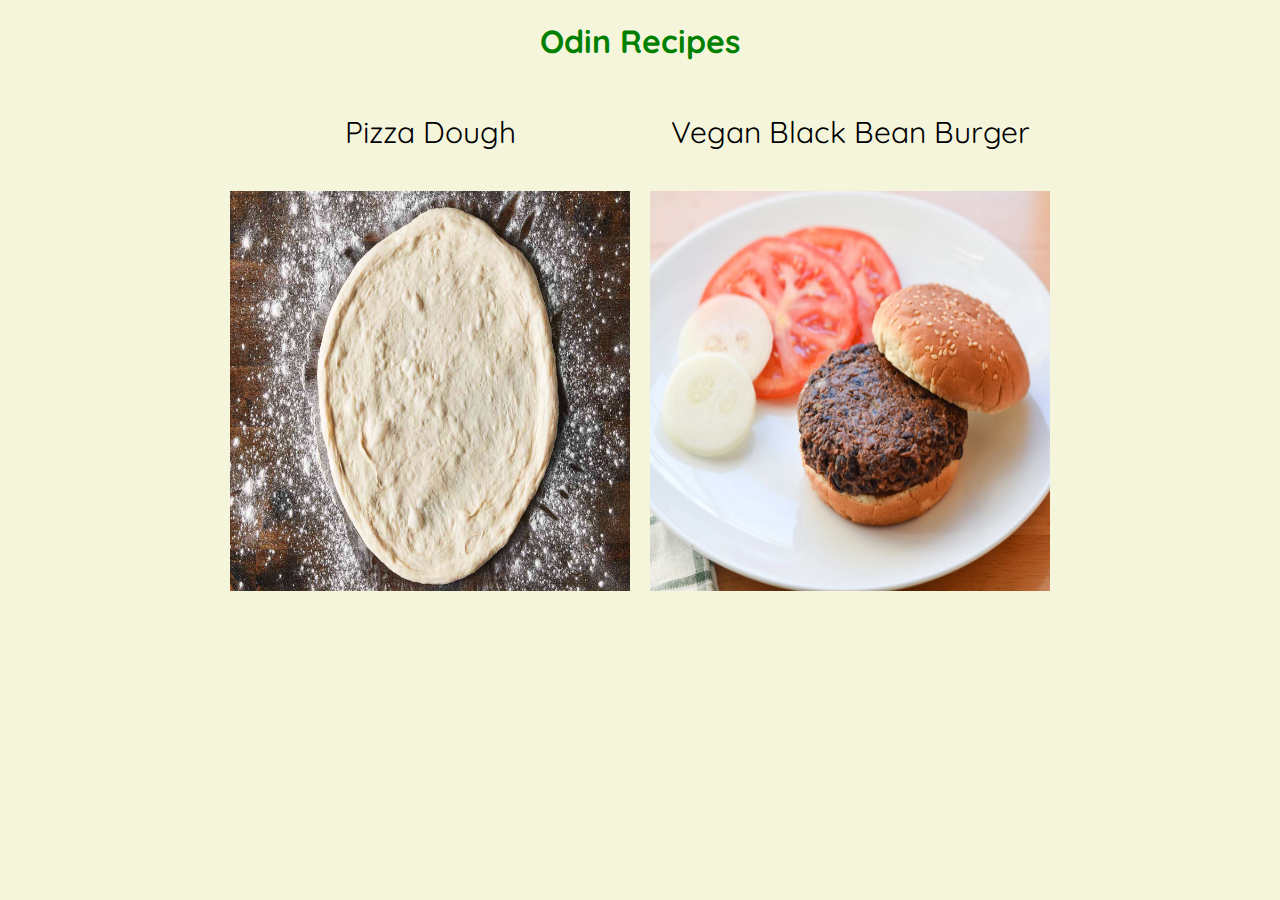
<file: index.html>
<!DOCTYPE html>
<html lang="en">
<head>
    <meta charset="UTF-8">
    <meta name="viewport" content="width=device-width, initial-scale=1.0">
    <title>Recipes</title>
    <link rel="stylesheet" href="style.css">
</head>
<body>
    <h1 class="header">Odin Recipes</h1>
          <div class="recipes">
            <div class="selection">
              <p class="titles"> Pizza Dough</p>
              <a href="./recipes/pizza.html"><img src="recipe-images/pizzadough.jpg"></a>            
            </div>
            <div class="selection">
              <p class="titles">Vegan Black Bean Burger</p>
              <a href="./recipes/veganblackbeanburger.html"> <img src="recipe-images/beanburger.jpg"></a>         
            </div>
          </div>  
  </div>
</body>
</html>
</file>
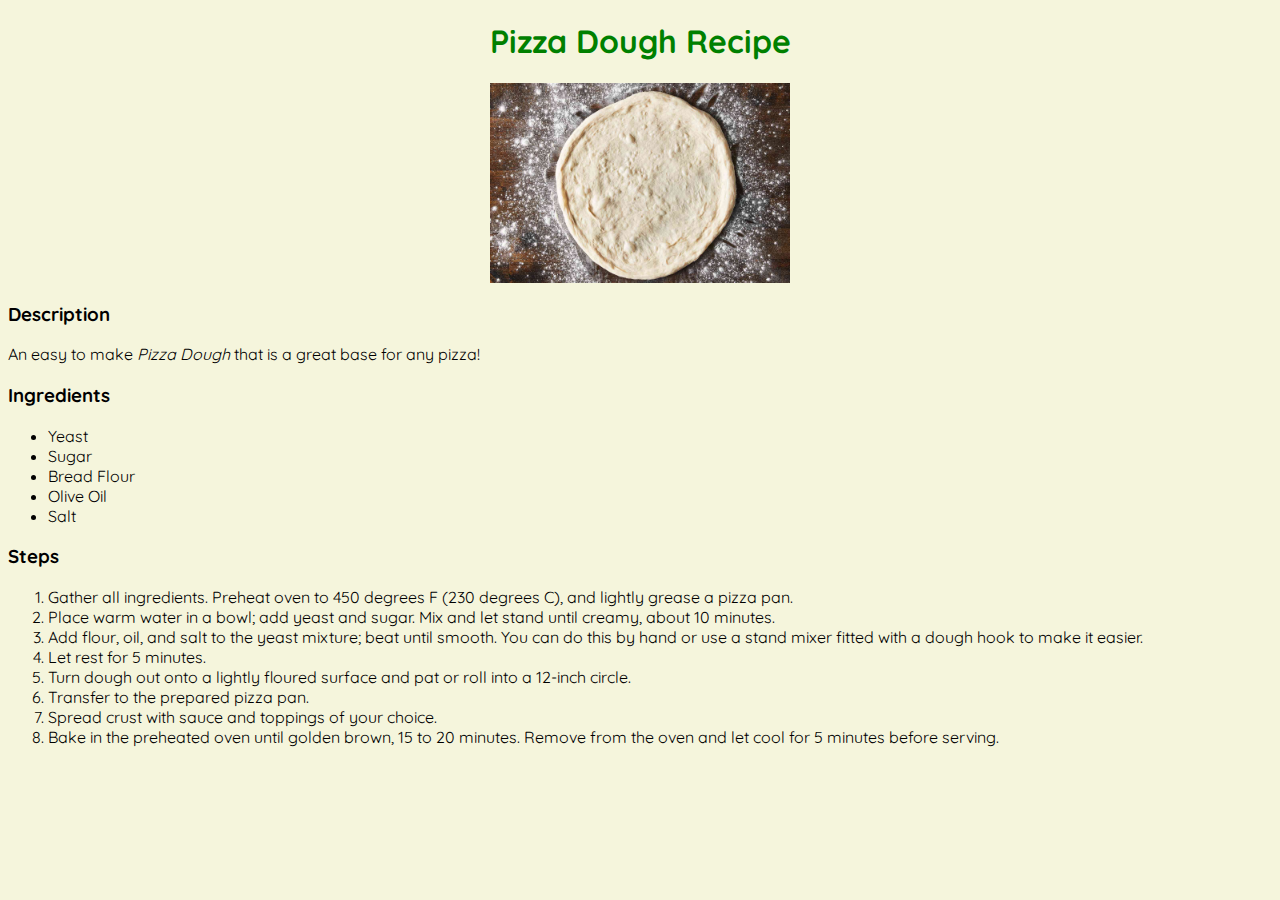
<file: recipes/pizza.html>
<!DOCTYPE html>
<html lang="en">
<head>
    <meta charset="UTF-8">
    <meta name="viewport" content="width=device-width, initial-scale=1.0">
    <title>Pizza Dough Recipe</title>
    <link rel="stylesheet" href="../style.css">
</head>
<body>
    <h1 class="header">Pizza Dough Recipe</h1>
    <img class="food-picture" src="../recipe-images/pizzadough.jpg" alt="Picture of Pizza Dugh">
    <h3>Description</h3>
    <p>An easy to make <em>Pizza Dough</em>  that is a great base for any pizza!</p>
    <h3>Ingredients</h3>
    <ul class="ingredients">
        <li>Yeast</li>
        <li>Sugar</li>        
        <li>Bread Flour</li>        
        <li>Olive Oil</li>        
        <li>Salt</li>        
    </ul>
    <h3>Steps</h3>
    <ol class="method">
      <li>Gather all ingredients. Preheat oven to 450 degrees F (230 degrees C), and lightly grease a pizza pan.</li>
      <li>Place warm water in a bowl; add yeast and sugar. Mix and let stand until creamy, about 10 minutes.</li>        
      <li>Add flour, oil, and salt to the yeast mixture; beat until smooth. You can do this by hand or use a stand mixer fitted with a dough hook to make it easier.</li>        
      <li>Let rest for 5 minutes.</li>        
      <li>Turn dough out onto a lightly floured surface and pat or roll into a 12-inch circle.</li>        
      <li>Transfer to the prepared pizza pan.</li> 
      <li>Spread crust with sauce and toppings of your choice.</li>
      <li>Bake in the preheated oven until golden brown, 15 to 20 minutes. Remove from the oven and let cool for 5 minutes before serving.</li>
    </ol>
</body>
</html>
</file>
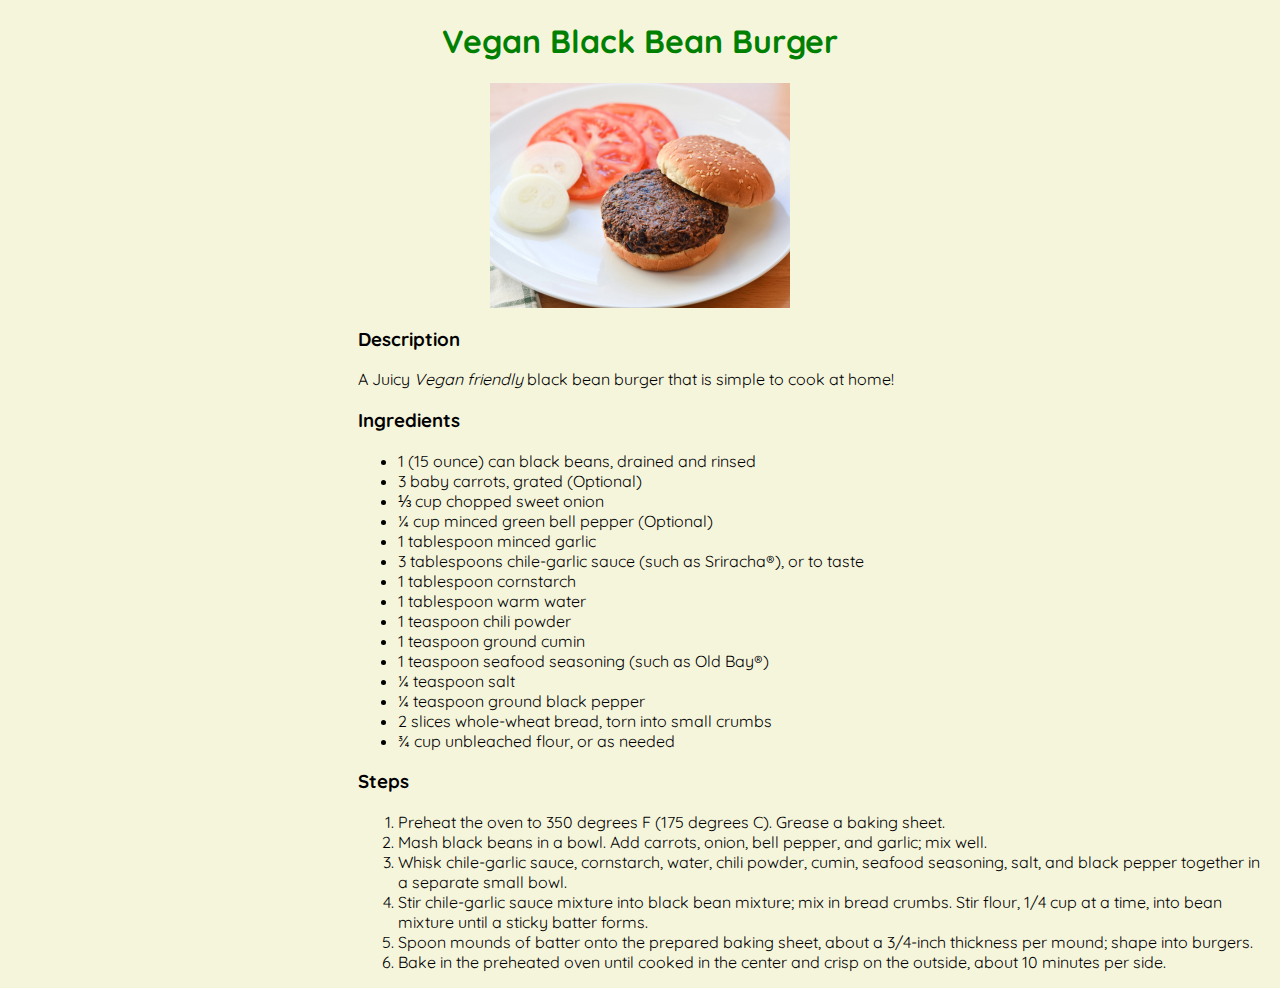
<file: recipes/veganblackbeanburger.html>
<!DOCTYPE html>
<html lang="en">
<head>
    <meta charset="UTF-8">
    <meta name="viewport" content="width=device-width, initial-scale=1.0">
    <title>Vegan Black Bean Burger</title>
    <link rel="stylesheet" href="../style.css">
</head>
<body>
    <h1 class="header">Vegan Black Bean Burger</h1>
    <img class="food-picture" src="../recipe-images/beanburger.jpg" alt="PIcture of Vegan Bean Burger">
    <div class="howto"> 
    <h3>Description</h3>
    <p>A Juicy <em>Vegan friendly</em> black bean burger that is simple to cook at home!</p>
    <h3>Ingredients</h3>
    <ul class="ingredients">
        <li>1 (15 ounce) can black beans, drained and rinsed</li>
        <li>3 baby carrots, grated (Optional)</li>        
        <li>⅓ cup chopped sweet onion</li>        
        <li>¼ cup minced green bell pepper (Optional)</li>        
        <li>1 tablespoon minced garlic</li>        
        <li>3 tablespoons chile-garlic sauce (such as Sriracha®), or to taste</li>        
        <li>1 tablespoon cornstarch</li>        
        <li>1 tablespoon warm water</li>        
        <li>1 teaspoon chili powder</li>        
        <li>1 teaspoon ground cumin</li>        
        <li>1 teaspoon seafood seasoning (such as Old Bay®)</li>
        <li>¼ teaspoon salt</li>        
        <li>¼ teaspoon ground black pepper</li>        
        <li>2 slices whole-wheat bread, torn into small crumbs</li>
        <li>¾ cup unbleached flour, or as needed</li>
    </ul>
    <h3>Steps</h3>
    <ol class="method">
      <li>Preheat the oven to 350 degrees F (175 degrees C). Grease a baking sheet.</li>
      <li>Mash black beans in a bowl. Add carrots, onion, bell pepper, and garlic; mix well.</li>        
      <li>Whisk chile-garlic sauce, cornstarch, water, chili powder, cumin, seafood seasoning, salt, and black pepper together in a separate small bowl.</li>        
      <li>Stir chile-garlic sauce mixture into black bean mixture; mix in bread crumbs. Stir flour, 1/4 cup at a time, into bean mixture until a sticky batter forms.</li>        
      <li>Spoon mounds of batter onto the prepared baking sheet, about a 3/4-inch thickness per mound; shape into burgers.</li>        
      <li>Bake in the preheated oven until cooked in the center and crisp on the outside, about 10 minutes per side.</li> 
    </ol>
    </div>
</body>
</html>
</file>
<file: style.css>
@import url('https://fonts.googleapis.com/css2?family=Indie+Flower&display=swap');
@import url('https://fonts.googleapis.com/css2?family=Amatic+SC:wght@400;700&family=Indie+Flower&display=swap');
@import url('https://fonts.googleapis.com/css2?family=Amatic+SC:wght@400;700&family=Indie+Flower&family=Quicksand:wght@300&display=swap');
html {
    font-family: 'Quicksand', sans-serif;
    background-color: beige;
}


.header {
    font-size: xx-large;
    color: green;
    text-align: center;
}

.ingredients, .method {
    color: black;
    font-size: medium;
    display: block;
}

.howto {
    margin-left: 350px;
}

.food-picture {
    height: auto;
    width: 300px;
    display: flex;
    margin: auto;
}
.recipes{
    display: flex;
    flex-direction: row;
    justify-content: center;
    font-size: 30px;
    gap:20px;
   }
   
div img{       
    width:400px;
    height:400px;
   }
   
.selection{
    display: flex;
    flex-direction: column;
    gap:10px;
    align-items:center;
    width:400px;
    text-align: center;
   }

.selection img:hover{
    transform: scale(1.05);
    transition: all ease ;
    border-radius: 50px;
}
</file>
